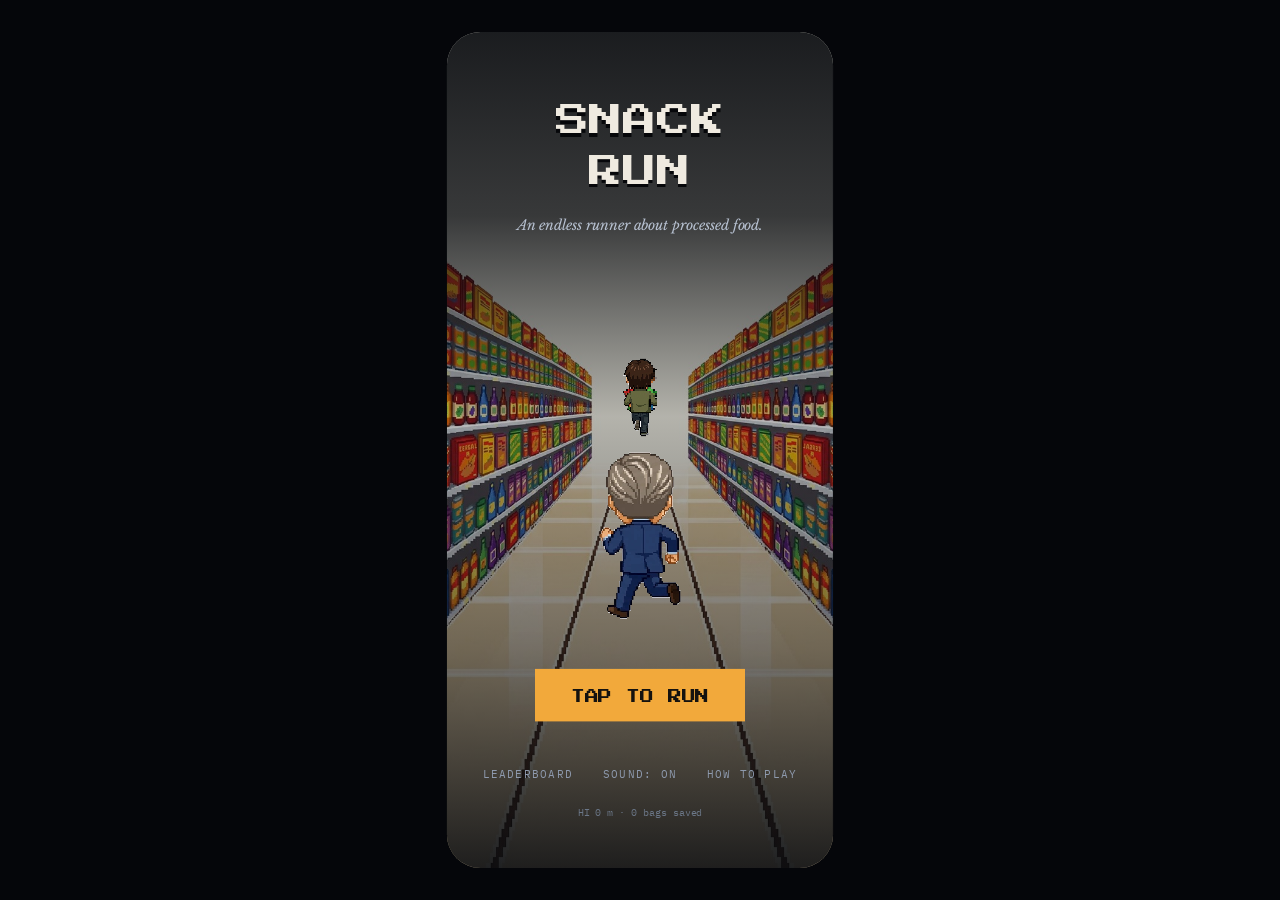
<file: index.html>
<!DOCTYPE html>
<html lang="en">
<head>
<meta charset="utf-8">
<meta name="viewport" content="width=device-width, initial-scale=1, viewport-fit=cover, user-scalable=no">
<title>Snack Run</title>
<meta name="description" content="An endless runner about processed food.">
<meta name="theme-color" content="#0B0D12">
<meta name="mobile-web-app-capable" content="yes">
<meta name="apple-mobile-web-app-capable" content="yes">
<meta name="apple-mobile-web-app-status-bar-style" content="black-translucent">
<meta name="apple-mobile-web-app-title" content="Snack Run">
<link rel="manifest" href="manifest.webmanifest">
<link rel="icon" href="assets/icon-192.png" type="image/png">
<link rel="apple-touch-icon" href="assets/icon-192.png">
<link rel="preconnect" href="https://fonts.googleapis.com">
<link rel="preconnect" href="https://fonts.gstatic.com" crossorigin>
<link href="https://fonts.googleapis.com/css2?family=Press+Start+2P&family=Libre+Baskerville:ital,wght@0,400;0,700;1,400&family=IBM+Plex+Mono:wght@400;500;600&display=swap" rel="stylesheet">
<link rel="stylesheet" href="styles.css">
</head>
<body>

<div id="viewport">
  <div id="stage">

    <!-- ── The tunnel: background plate, travelling entities, the two runners ── -->
    <div id="field">
      <div id="sky"></div>
      <div id="rings"></div>
      <div id="haze"></div>
      <div id="scrimTop"></div>
      <div id="scrimBottom"></div>
      <div id="world"></div>

      <div id="runner" class="sprite"><i></i></div>
      <div id="speedTag">2&times; SPEED</div>

      <div id="pursuer" class="sprite"><i></i></div>
      <div id="labelTag">READING THE LABEL</div>

      <div id="vignette"></div>
      <div id="flash"></div>
    </div>

    <!-- ── 2a · gameplay HUD ── -->
    <div id="hud" class="screen">
      <div class="prox">
        <div class="prox-track"><div class="prox-fill" id="proxFill"></div></div>
        <div class="prox-labels">
          <div>Proximity</div>
          <div id="proxState" class="closing">Closing</div>
        </div>
      </div>

      <div class="stat stat-l"><div class="num" id="bags">24</div><div class="lab">BAGS</div><div class="lives" id="lives"></div></div>
      <div class="stat stat-r"><div class="num" id="dist">0 M</div><div class="lab" id="hiSmall">HI 0</div></div>

      <!-- ── 2b · power-up banner ── -->
      <div id="delay" class="banner">
        <div class="banner-top"><div>TYLENOL</div><div id="delaySecs">6.0s</div></div>
        <div class="banner-track"><div class="banner-fill" id="delayFill"></div></div>
        <div class="banner-cap">Nothing aches. He drops a long way back.</div>
      </div>

      <div id="pickupFlash">+3 BAGS</div>

      <div id="hints">
        <div>&#9664; swipe</div><div>change lane</div><div>swipe &#9654;</div>
      </div>
    </div>

    <!-- ── 2c · caught ── -->
    <div id="caught" class="screen hidden">
      <div class="caught-wash"></div>
      <div class="caught-rule"></div>

      <div class="caught-head">
        <div class="caught-title">CAUGHT</div>
        <div class="caught-cap">Your snacks have been seized for testing.</div>
      </div>

      <div id="caughtRunner" class="sprite still"></div>
      <div id="caughtPursuer" class="sprite still"></div>
      <div class="drop d1"></div>
      <div class="drop d2"></div>
      <div class="drop d3"></div>

      <div class="grid">
        <div class="cell"><div class="k">DISTANCE</div><div class="v" id="rDist">0 M</div></div>
        <div class="cell"><div class="k">BAGS KEPT</div><div class="v" id="rKept">0</div></div>
        <div class="cell"><div class="k">BAGS LOST</div><div class="v red" id="rLost">0</div></div>
        <div class="cell"><div class="k">BEST</div><div class="v dim" id="rBest">0 M</div></div>
      </div>

      <div class="actions">
        <button class="btn-primary" id="again">RUN AGAIN</button>
        <div class="row">
          <button class="btn-ghost" id="share">Share</button>
          <button class="btn-ghost" id="openBoard">Leaderboard</button>
        </div>
      </div>
      <div class="rank" id="rank">Your best run yet</div>
    </div>

    <!-- ── 2d · title ── -->
    <div id="title" class="screen hidden">
      <div class="title-wash"></div>
      <div class="title-head">
        <div class="title-logo">SNACK<br>RUN</div>
        <div class="title-cap">An endless runner about processed food.</div>
      </div>
      <div id="titleRunner" class="sprite"><i></i></div>
      <div id="titlePursuer" class="sprite"><i></i></div>
      <div class="title-cta"><button class="btn-primary" id="start">TAP TO RUN</button></div>
      <div class="title-menu">
        <button class="link" id="titleBoard">Leaderboard</button>
        <button class="link" id="sound">Sound: on</button>
        <button class="link" id="howto">How to play</button>
      </div>
      <div class="title-foot" id="titleFoot">HI 0 m &middot; 0 bags saved</div>
    </div>

    <!-- ── local leaderboard ── -->
    <div id="board" class="screen hidden">
      <div class="board-wash"></div>
      <div class="board-head">
        <button class="link back" id="boardBack">&#9664; Back</button>
        <div class="board-title">LEADERBOARD</div>
        <div class="board-sub">Your runs on this device</div>
      </div>
      <div class="board-list" id="boardList"></div>
      <div class="board-foot">Beat your best</div>
    </div>

    <!-- ── how to play ── -->
    <div id="howtoPanel" class="screen hidden">
      <div class="board-wash"></div>
      <div class="board-head">
        <button class="link back" id="howtoBack">&#9664; Back</button>
        <div class="board-title">HOW TO PLAY</div>
      </div>
      <div class="howto-body">
        <p><b>Swipe left or right</b> to change lane. Arrow keys work too. That is the whole control scheme &mdash; the lane you pick is the only thing between you and him.</p>
        <p><b>Recalled food</b> scatters what you are carrying &mdash; every crate of romaine, beef and cantaloupe costs you bags and lets him close.</p>
        <p><b>Loose bags</b> on the floor go back into your arms.</p>
        <p><b>Tylenol</b> turns up on the shelves. Take it for six seconds at double speed while he drops a long way back.</p>
        <p><b>A dose</b> banks an extra life, up to three. When the bar fills, one gets spent for you and he is put back to arm's length &mdash; he does not enjoy it.</p>
        <p>He stops to read an ingredients label now and then. That is free ground &mdash; use it.</p>
        <p>The proximity bar is the clock. When it fills, he has you.</p>
      </div>
    </div>

    <!-- ── loading ── -->
    <div id="loading" class="screen">
      <div class="load-logo">SNACK<br>RUN</div>
      <div class="load-track"><div class="load-fill" id="loadFill"></div></div>
      <div class="load-state" id="loadState">Stocking</div>
      <div class="load-cap">Recalls scatter what you are carrying.</div>
    </div>

    <div id="bezel"></div>
  </div>
</div>

<script src="game.js"></script>
</body>
</html>
</file>
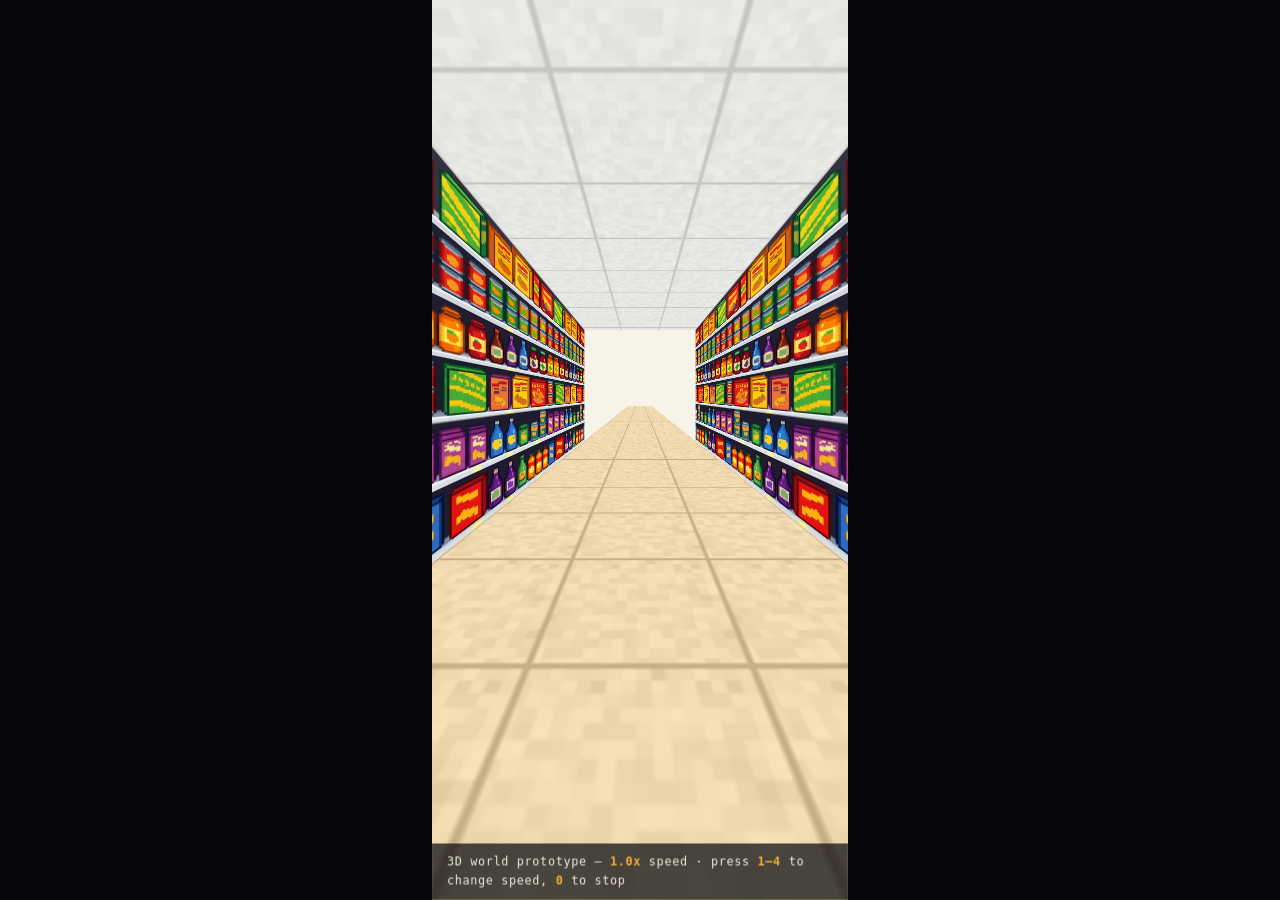
<file: proto3d.html>
<!DOCTYPE html>
<html lang="en">
<head>
<meta charset="utf-8">
<meta name="viewport" content="width=device-width, initial-scale=1, viewport-fit=cover">
<title>Snack Run — 3D world prototype</title>
<style>
/* Prototype: the aisle as real CSS 3D geometry rather than a perspective
   painting. Four textured planes in a 3D scene; running forward is just
   scrolling each plane's texture along its own depth axis. The browser does
   the perspective, so growth, tiling and speed are all exact. */
* { box-sizing: border-box; }
html, body { margin: 0; height: 100%; background: #05060A; overflow: hidden;
             font: 12px/1.5 ui-monospace, monospace; color: #EFEAE0; }
#viewport { position: fixed; inset: 0; }
#stage {
  position: absolute; left: 50%; top: 50%; width: 390px; height: 844px;
  margin: -422px 0 0 -195px;
  overflow: hidden; background: #F6F3E8;
  transform: scale(var(--s,1));
  perspective: var(--persp);
  perspective-origin: 50% var(--horizon);
}
#scene { position: absolute; inset: 0; transform-style: preserve-3d; }

.plane { position: absolute; left: 50%; top: var(--horizon); transform-origin: 50% 0; }

#floor {
  width: var(--aisle); height: var(--len); margin-left: calc(var(--aisle) / -2);
  transform: translateY(var(--cam)) rotateX(-90deg) translateY(calc(-1 * var(--near)));
  background: url('assets/tex_floor.png') repeat;
  background-size: var(--tile) var(--tile);
}
#ceiling {
  width: var(--aisle); height: var(--len); margin-left: calc(var(--aisle) / -2);
  transform: translateY(calc(var(--cam) - var(--ceilh))) rotateX(90deg) translateY(calc(-1 * var(--near)));
  background: url('assets/tex_ceiling.png') repeat;
  background-size: var(--tile) var(--tile);
}
.wall {
  width: var(--len); height: var(--ceilh);
  transform-origin: 0 0;
  background: url('assets/tex_shelf.png') repeat-x;
  background-size: var(--bay) 100%;
}
#wallL { margin-left: calc(var(--aisle) / -2);
         transform: translateY(calc(var(--cam) - var(--ceilh))) rotateY(-90deg) translateX(calc(-1 * var(--near))); }
#wallR { margin-left: calc(var(--aisle) / 2);
         transform: translateY(calc(var(--cam) - var(--ceilh))) rotateY(90deg) scaleX(-1) translateX(calc(-1 * var(--near)));
         transform-origin: 0 0; }

.bb { position: absolute; left: 50%; top: var(--horizon); transform-origin: 50% 100%;
      image-rendering: pixelated; background-repeat: no-repeat; background-size: 100% 100%; }

#hud { position: absolute; left: 0; right: 0; bottom: 0; padding: 10px 14px;
       background: rgba(8,10,14,.72); font-size: 11px; letter-spacing: .06em; }
#hud b { color: #F2A93B; }
</style>
</head>
<body>
<div id="viewport"><div id="stage">
  <div id="scene">
    <div class="plane" id="ceiling"></div>
    <div class="plane" id="floor"></div>
    <div class="plane wall" id="wallL"></div>
    <div class="plane wall" id="wallR"></div>
  </div>
  <div id="hud">3D world prototype — <b id="spd">1.0x</b> speed · press <b>1–4</b> to change speed, <b>0</b> to stop</div>
</div></div>

<script>
const S = getComputedStyle(document.documentElement);
const cfg = {
  persp: 320,      // camera distance
  horizon: 372,    // where the vanishing point lands on screen
  aisle: 300,      // aisle width in world units
  cam: 120,        // camera height above the floor
  ceilh: 300,      // floor-to-ceiling
  len: 4600,       // how far the planes run
  near: 600,       // how far each plane reaches back past the camera
  tile: 100,       // world size of one floor/ceiling tile
  bay: 340,        // world length of one shelf bay
};
const root = document.getElementById('stage');
for (const [k, v] of Object.entries(cfg)) root.style.setProperty('--' + k, v + (k === 'persp' ? 'px' : 'px'));

function fit() {
  const s = Math.min(window.innerWidth / 390, window.innerHeight / 844);
  root.style.setProperty('--s', s);
}
addEventListener('resize', fit); fit();

const floor = document.getElementById('floor');
const ceiling = document.getElementById('ceiling');
const wallL = document.getElementById('wallL');
const wallR = document.getElementById('wallR');

let dist = 0, speed = 1, last = performance.now();
const BASE = 260;                       // world units per second at 1x

addEventListener('keydown', (e) => {
  if ('01234'.includes(e.key)) { speed = +e.key; document.getElementById('spd').textContent = speed.toFixed(1) + 'x'; }
});

function frame(now) {
  requestAnimationFrame(frame);
  const dt = Math.min(0.05, (now - last) / 1000); last = now;
  dist += speed * BASE * dt;

  // Every plane scrolls along its own depth axis. The floor and ceiling are
  // rotated about X so their local Y runs into the distance; the walls are
  // rotated about Y so their local X does.
  const f = -(dist % cfg.tile) + 'px';
  floor.style.backgroundPosition   = '0 ' + f;
  ceiling.style.backgroundPosition = '0 ' + f;
  const w = -(dist % cfg.bay) + 'px';
  wallL.style.backgroundPosition = w + ' 0';
  wallR.style.backgroundPosition = w + ' 0';
}
requestAnimationFrame(frame);
</script>
</body>
</html>
</file>
<file: styles.css>
/* Snack Run — screen chrome.
   Layout coordinates come from `Files Run - Game Mockup.dc.html`
   (screens 2a gameplay, 2b power-up, 2c caught, 2d title) at 390 x 844,
   restyled for the aisle. */

:root {
  --tunnel-dark: #0B0D12;
  --tunnel-mid:  #12161E;
  --newsprint:   #EFEAE0;
  --paper:       #E8E2D2;
  --slate:       #8E9AAE;
  --slate-dim:   #6B7788;
  --slate-lit:   #B7C1D1;
  --amber:       #F2A93B;
  --blue:        #6EA8D6;
  --red:         #D8402F;
  --green:       #9AC46A;
  --ink:         #14120F;
  --shadow:      #06070A;

  --pixel: 'Press Start 2P', 'Courier New', monospace;
  --serif: 'Libre Baskerville', Georgia, serif;
  --mono:  'IBM Plex Mono', ui-monospace, monospace;
}

* { box-sizing: border-box; -webkit-tap-highlight-color: transparent; }

html, body {
  margin: 0;
  height: 100%;
  overflow: hidden;
  background: #05060A;
  color: var(--newsprint);
  font-family: var(--mono);
  overscroll-behavior: none;
  touch-action: none;
  -webkit-user-select: none;
  user-select: none;
}

#viewport {
  position: fixed;
  inset: 0;
  background: #05060A;
}

/* Centred by hand rather than by grid: when the stage is taller than the
   viewport, grid/flex centring clamps to the start edge and crops the bottom. */
#stage {
  position: absolute;
  left: 50%;
  top: 50%;
  width: 390px;
  height: 844px;
  overflow: hidden;
  background: var(--tunnel-dark);
  transform: translate(-50%, -50%) scale(var(--s, 1));
  transform-origin: center center;
}

/* Phone bezel — only when there is room around the stage (desktop preview). */
#bezel { display: none; }
body.framed #stage { border-radius: 34px; }
body.framed #bezel {
  display: block;
  position: absolute;
  inset: -8px;
  border: 8px solid #08090C;
  border-radius: 42px;
  box-shadow: 0 22px 44px rgba(0, 0, 0, .55);
  pointer-events: none;
}

.screen { position: absolute; inset: 0; }
.hidden { display: none !important; }

.sprite {
  position: absolute;
  background-repeat: no-repeat;
  background-position: 0 0;
  image-rendering: pixelated;
  will-change: transform;
}
.sprite > i { display: block; width: 100%; height: 100%; background-repeat: no-repeat; image-rendering: pixelated; }

@keyframes sheet { from { background-position-x: 0%; } to { background-position-x: 100%; } }
@keyframes bob   { 0%, 100% { transform: translateY(0); } 50% { transform: translateY(-3px); } }
@keyframes puff  { 0% { opacity: 0; } 10% { opacity: .85; } 70% { opacity: .5; } 100% { opacity: 0; } }
@keyframes pulse { 0%, 100% { opacity: 1; } 50% { opacity: .45; } }

/* ────────────────────────────────────────────── the tunnel */

#field { position: absolute; inset: 0; overflow: hidden; }

/* The corridor is one self-similar image zoomed about its vanishing point.
   Its centre is a transparent hole shaped like the frame, so scaling by
   ZOOM_RATIO lays the picture exactly onto itself and the loop closes with no
   cross-fade. Copies are stacked a doubling apart and seen through each
   other's holes; the haze covers the deepest, where the recursion stops. */
/* The sky is at infinity: it does not zoom. It is keyed out of the corridor
   plate by tools/key_sky.py and painted once, here, behind every ring - which
   is the only way the ring boundaries can stop showing through it. The stops
   are the plate's own gradient, fitted by that script. */
#sky   { position: absolute; inset: 0; background: linear-gradient(#d0e9f0 0%, #56b4da 100%); }
#rings { position: absolute; inset: 0; overflow: hidden; }
.ring {
  position: absolute; inset: 0;
  background: url('assets/tex_aisle_ring.webp') center / 100% 100% no-repeat;
  transform-origin: 50% 50%;
  will-change: transform;
}
/* Distance haze over the deepest rings. Tinted to the plate's own sky
   (178, 221, 236) rather than pure white, which read as a hole punched in a
   blue sky. */
#haze {
  position: absolute; inset: 0; pointer-events: none;
  background: radial-gradient(circle at 50% 50%,
    #eef7fb 0%, #eef7fb 4%, rgba(233,245,251,.92) 8%, rgba(226,242,250,.58) 14%,
    rgba(219,238,249,.20) 23%, rgba(219,238,249,0) 36%);
}

/* The corridor is bright, so the chrome needs its own ground to sit on.
   These must stay positioned: as static blocks they paint beneath the
   absolutely-positioned rings and do nothing at all. */
#scrimTop, #scrimBottom { position: absolute; left: 0; right: 0; pointer-events: none; }
#scrimTop {
  top: 0; height: 250px;
  background: linear-gradient(180deg, rgba(6, 8, 12, .97) 0%, rgba(6, 8, 12, .93) 40%,
                                      rgba(6, 8, 12, .62) 74%, rgba(6, 8, 12, 0) 100%);
}
#scrimBottom {
  bottom: 0; height: 130px;
  background: linear-gradient(0deg, rgba(6, 8, 12, .82), rgba(6, 8, 12, 0));
}

#world { position: absolute; inset: 0; }

/* Travelling entities: sized at their runner-depth size, scaled by perspective. */
.ent { position: absolute; left: 0; top: 0; transform-origin: bottom center; will-change: transform; }
.ent > i { display: block; width: 100%; height: 100%; background: center / contain no-repeat; image-rendering: pixelated; }
.ent.pickup > i { animation: bob 1s ease-in-out infinite; }

/* Pickups: the bag you want, and the booster that buys you six seconds. */
.ent.vax > i, .ent.tyl > i { animation: bob .8s ease-in-out infinite; }
.ent.vax { filter: drop-shadow(0 0 6px rgba(110, 168, 214, .75)); }
.ent.tyl { filter: drop-shadow(0 0 6px rgba(242, 169, 59, .75)); }

/* Runner — fixed screen depth, mockup 2a: top 300, 54 x 88. */
#runner { left: 0; top: 0; width: 58px; height: 116px; }
/* One file per frame — game.js swaps background-image, so there is no
   sheet geometry here and a single pose can be replaced on its own. */
#runner > i { background-size: 100% 100%; }
#runner.hit { animation: hitblink .12s steps(2) 5; }
@keyframes hitblink { 0%, 100% { opacity: 1; } 50% { opacity: .25; } }

#speedTag {
  position: absolute; left: 0; top: 0;
  font-family: var(--pixel); font-size: 7px; color: #FFF3D8;
  text-shadow: 0 0 5px #06070A, 0 1px 0 #06070A, 0 -1px 0 #06070A;
  display: none; white-space: nowrap;
}

/* Pursuer — nearest the camera. Base box is his size at proximity 0;
   mockup 2a shows him at 119 x 190 / bottom 74 with the meter at 62%. */
#pursuer { left: 0; top: 0; width: 92px; height: 190px; }   /* sized per frame in game.js */
#pursuer > i {
  background-image: url('assets/pursuer_run.png');
  background-size: 800% 100%;
  animation: sheet .78s steps(8, jump-none) infinite;
}

#labelTag {
  position: absolute; left: 0; top: 0;
  font-family: var(--pixel); font-size: 7px; color: #DFF3C2;
  text-shadow: 0 0 5px #12290A, 0 1px 0 #12290A, 0 -1px 0 #12290A;
  display: none; white-space: nowrap;
}

#vignette {
  position: absolute; inset: 0; pointer-events: none;
  background: radial-gradient(120% 68% at 50% 46%, transparent 42%, rgba(216,64,47,0) 100%);
  transition: background .3s linear;
}
#flash {
  position: absolute; inset: 0; pointer-events: none;
  background: var(--red); opacity: 0;
}
#flash.on { animation: flashout .32s ease-out 1; }
@keyframes flashout { from { opacity: .42; } to { opacity: 0; } }

@keyframes shake {
  0%, 100% { transform: translate(0, 0); }
  25% { transform: translate(-3px, 2px); }
  50% { transform: translate(3px, -2px); }
  75% { transform: translate(-2px, -1px); }
}
#stage.shake #field { animation: shake .26s linear 1; }

/* ────────────────────────────────────────────── 2a · HUD */

#hud { pointer-events: none; }

.prox { position: absolute; top: 54px; left: 20px; right: 20px; }
.prox-track { height: 6px; background: rgba(239, 234, 224, .18); }
.prox-fill { width: 30%; height: 6px; background: linear-gradient(90deg, var(--amber), var(--red)); transition: width .18s linear; }
.prox-labels {
  display: flex; justify-content: space-between; margin-top: 6px;
  font-size: 9px; letter-spacing: .14em; text-transform: uppercase; color: var(--slate);
}
#proxState.closing { color: var(--red); animation: pulse 1.1s ease-in-out infinite; }
#proxState.falling { color: var(--green); animation: none; }
.prox.safe .prox-fill { background: var(--green); }

.stat { position: absolute; top: 100px; }
.stat-l { left: 20px; text-align: left; }
.stat-r { right: 20px; text-align: right; }
.stat .num { font-family: var(--pixel); font-size: 13px; color: var(--newsprint); text-shadow: 0 2px 0 var(--shadow); }
.stat .lab { position: absolute; top: 21px; font-size: 9px; letter-spacing: .12em; color: var(--slate); white-space: nowrap; }
.stat-l .lab { left: 0; }
.stat-r .lab { right: 0; }
.stat .lives { position: absolute; top: 38px; left: 0; display: flex; gap: 4px; }
.stat .lives i {
  display: block; width: 7px; height: 11px;
  background: var(--blue, #6EA8D6);
  box-shadow: 0 0 5px rgba(110, 168, 214, .8);
}

/* 2b · power-up banner */
.banner {
  position: absolute; top: 148px; left: 20px; right: 20px;
  background: rgba(8, 10, 14, .86);
  border-left: 4px solid var(--green);
  padding: 14px 16px;
  display: none;
}
.banner.on { display: block; }
.banner-top {
  display: flex; justify-content: space-between; align-items: baseline;
  font-family: var(--pixel); font-size: 11px; color: var(--newsprint);
}
.banner-top div:last-child { color: var(--green); }
.banner-track { margin-top: 10px; height: 6px; background: rgba(239, 234, 224, .16); }
.banner-fill { width: 100%; height: 6px; background: var(--green); }
.banner-cap { margin-top: 10px; font-family: var(--serif); font-style: italic; font-size: 12px; color: var(--slate-lit); }

#pickupFlash {
  position: absolute; right: 20px; top: 150px;
  font-family: var(--pixel); font-size: 15px; color: var(--amber);
  text-shadow: 0 0 6px #06070A, 0 2px 0 #06070A, 0 -1px 0 #06070A;
  opacity: 0;
}
#pickupFlash.on { animation: rise .7s ease-out 1; }
@keyframes rise {
  0% { opacity: 0; transform: translateY(8px); }
  20% { opacity: 1; transform: translateY(0); }
  100% { opacity: 0; transform: translateY(-14px); }
}

#hints {
  position: absolute; bottom: 30px; left: 0; right: 0;
  display: flex; justify-content: center; gap: 22px;
  font-size: 10px; letter-spacing: .14em; text-transform: uppercase;
  color: rgba(142, 154, 174, .6);
  transition: opacity .6s linear;
}
#hints.fade { opacity: 0; }

/* ────────────────────────────────────────────── 2c · caught */

#caught { background: #F6F3E8 url('assets/bg_aisle.jpg') center / cover no-repeat; }
.caught-wash { position: absolute; inset: 0; background: linear-gradient(180deg, rgba(38, 22, 22, .93), rgba(8, 6, 8, .96)); }
.caught-rule { position: absolute; left: 0; right: 0; top: 0; height: 5px; background: var(--red); }

.caught-head { position: absolute; top: 84px; left: 0; right: 0; text-align: center; }
.caught-title { font-family: var(--pixel); font-size: 26px; color: var(--red); text-shadow: 0 3px 0 #2A0D09; }
.caught-cap { font-family: var(--serif); font-style: italic; font-size: 14px; color: var(--slate-lit); margin-top: 16px; }

#caughtRunner {
  left: 195px; top: 156px; transform: translateX(-50%); width: 37px; height: 74px;
  background-image: url('assets/runner_01.png'); background-size: 100% 100%;
}
#caughtPursuer {
  left: 195px; top: 272px; transform: translateX(-50%); width: 82px; height: 170px;
  background-image: url('assets/pursuer_run.png'); background-size: 800% 100%;
  background-position-x: 28.571%;   /* frame 2 of 8 — mid-stride, tie flying */
}
.drop {
  position: absolute; background: url('assets/chip_drop.png') center / contain no-repeat;
  image-rendering: pixelated;
}
.d1 { left: 40px; top: 342px; width: 40px; height: 48px; transform: rotate(-22deg); opacity: .9; }
.d2 { right: 36px; top: 326px; width: 34px; height: 42px; transform: rotate(16deg); opacity: .75; }
.d3 { right: 84px; top: 380px; width: 28px; height: 34px; transform: rotate(-8deg); opacity: .6; }

.grid {
  position: absolute; left: 22px; right: 22px; top: 446px;
  display: grid; grid-template-columns: 1fr 1fr; gap: 2px;
  background: rgba(239, 234, 224, .14);
}
.cell { background: rgba(11, 13, 18, .94); padding: 18px 16px; }
.cell .k { font-size: 9px; letter-spacing: .14em; color: var(--slate); }
.cell .v { font-family: var(--pixel); font-size: 17px; color: var(--newsprint); margin-top: 9px; }
.cell .v.red { color: var(--red); }
.cell .v.dim { color: var(--slate); }

.actions { position: absolute; left: 22px; right: 22px; bottom: 112px; display: flex; flex-direction: column; gap: 10px; }
.actions .row { display: flex; gap: 10px; }
.rank { position: absolute; left: 0; right: 0; bottom: 58px; text-align: center; font-size: 10px; color: var(--slate-dim); }

/* ────────────────────────────────────────────── buttons */

button { font: inherit; border: 0; margin: 0; cursor: pointer; }

.btn-primary {
  background: var(--amber); color: var(--ink);
  font-family: var(--pixel); font-size: 13px;
  padding: 20px; text-align: center; width: 100%;
}
.btn-primary:active { background: #E09A2C; }

.btn-ghost {
  flex: 1; background: transparent; border: 2px solid var(--slate); color: var(--newsprint);
  font-size: 11px; letter-spacing: .14em; text-transform: uppercase; padding: 17px; text-align: center;
}
.btn-ghost:active { border-color: var(--amber); color: var(--amber); }

.link {
  background: transparent; color: var(--slate);
  font-size: 11px; letter-spacing: .12em; text-transform: uppercase; padding: 6px 2px;
}
.link:active { color: var(--amber); }

/* ────────────────────────────────────────────── 2d · title */

#title { background: var(--tunnel-dark) url('assets/bg_aisle.jpg') center / cover no-repeat; }
.title-wash {
  position: absolute; inset: 0;
  background: linear-gradient(180deg, rgba(8, 10, 14, .92) 0%, rgba(8, 10, 14, .8) 22%,
                                      rgba(8, 10, 14, .28) 46%, rgba(8, 10, 14, .55) 74%,
                                      rgba(8, 10, 14, .9) 100%);
}
.title-head { position: absolute; top: 64px; left: 0; right: 0; text-align: center; }
.title-logo { font-family: var(--pixel); font-size: 34px; line-height: 1.5; color: var(--newsprint); text-shadow: 0 4px 0 var(--shadow); }
.title-cap { font-family: var(--serif); font-style: italic; font-size: 14px; color: var(--slate-lit); margin-top: 20px; }

#titleRunner {
  left: 195px; top: 330px; transform: translateX(-50%); width: 39px; height: 78px;
}
#titleRunner > i { background-size: 100% 100%; }
#titlePursuer {
  left: 195px; bottom: 250px; transform: translateX(-50%); width: 82px; height: 170px;
}
#titlePursuer > i { background-image: url('assets/pursuer_run.png'); background-size: 800% 100%; animation: sheet .78s steps(8, jump-none) infinite; }

.title-cta { position: absolute; left: 0; right: 0; bottom: 148px; text-align: center; }
.title-cta .btn-primary { display: inline-block; width: auto; font-size: 14px; padding: 21px 36px 18px; }
.title-menu {
  position: absolute; left: 0; right: 0; bottom: 82px;
  display: flex; justify-content: center; gap: 26px;
}
.title-foot { position: absolute; left: 0; right: 0; bottom: 50px; text-align: center; font-size: 10px; color: var(--slate-dim); }

/* ────────────────────────────────────────────── leaderboard / how to play */

#board, #howtoPanel { background: var(--tunnel-dark) url('assets/bg_aisle.jpg') center / cover no-repeat; }
.board-wash { position: absolute; inset: 0; background: rgba(8, 10, 14, .94); }
.board-head { position: absolute; top: 64px; left: 22px; right: 22px; }
.board-head .back { position: absolute; top: -34px; left: 0; padding-left: 0; }
.board-title { font-family: var(--pixel); font-size: 18px; color: var(--newsprint); }
.board-sub { font-size: 10px; letter-spacing: .14em; text-transform: uppercase; color: var(--slate); margin-top: 12px; }

.board-list { position: absolute; top: 148px; left: 22px; right: 22px; bottom: 96px; overflow: hidden; }
.board-row {
  display: flex; align-items: baseline; gap: 12px;
  padding: 13px 0; border-bottom: 1px solid rgba(239, 234, 224, .1);
}
.board-row .pos { font-family: var(--pixel); font-size: 10px; color: var(--slate); width: 26px; }
.board-row .when { flex: 1; font-size: 11px; color: var(--slate-lit); }
.board-row .m { font-family: var(--pixel); font-size: 11px; color: var(--newsprint); }
.board-row .pg { font-size: 10px; color: var(--slate); width: 62px; text-align: right; }
.board-row.top .m { color: var(--amber); }
.board-empty { font-family: var(--serif); font-style: italic; font-size: 13px; color: var(--slate); margin-top: 8px; }
.board-foot { position: absolute; left: 0; right: 0; bottom: 50px; text-align: center; font-size: 10px; color: var(--slate-dim); }

.howto-body { position: absolute; top: 148px; left: 22px; right: 22px; font-size: 12px; line-height: 1.85; color: var(--slate-lit); }
.howto-body p { margin: 0 0 16px; }
.howto-body b { color: var(--newsprint); }

/* ────────────────────────────────────────────── loading */

#loading { background: var(--tunnel-dark); display: grid; place-content: center; text-align: center; }
.load-logo { font-family: var(--pixel); font-size: 26px; line-height: 1.5; color: var(--newsprint); text-shadow: 0 4px 0 var(--shadow); }
.load-track { width: 200px; height: 6px; background: rgba(239, 234, 224, .18); margin: 34px auto 0; }
.load-fill { width: 0%; height: 6px; background: var(--amber); transition: width .2s linear; }
.load-state { margin-top: 14px; font-size: 9px; letter-spacing: .18em; text-transform: uppercase; color: var(--slate); }
.load-cap { margin-top: 26px; font-family: var(--serif); font-style: italic; font-size: 12px; color: var(--slate-dim); max-width: 260px; }
</file>
